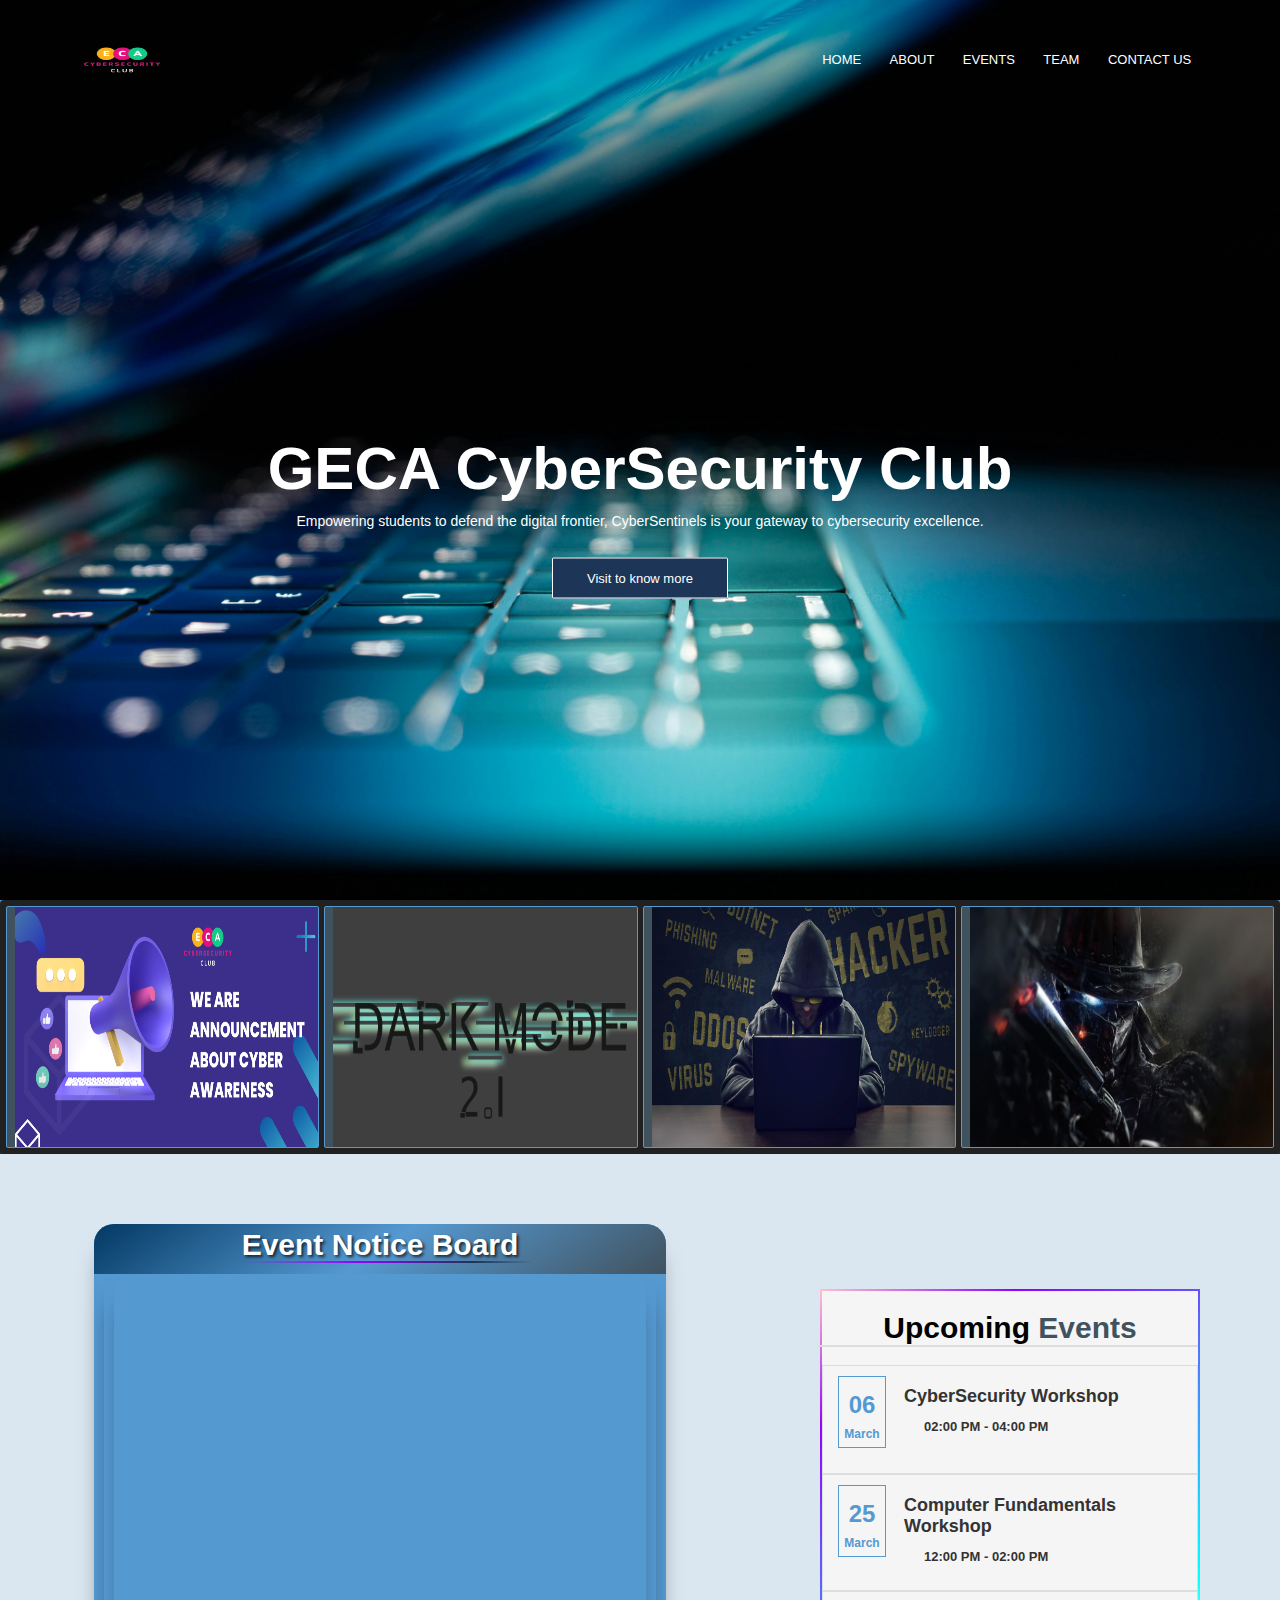
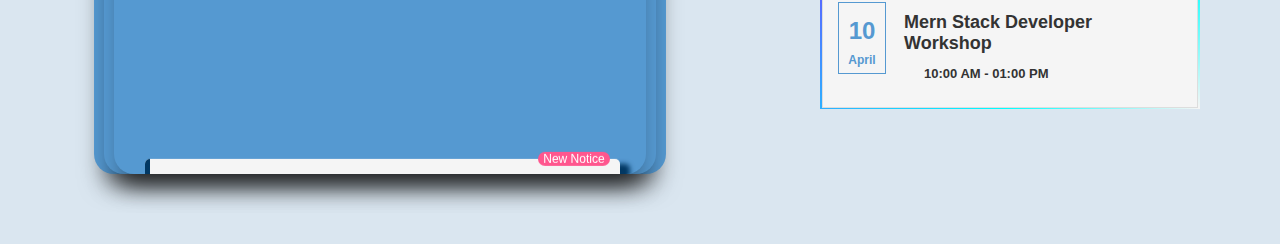
<file: CyberSecurity_club/index.html>
<!DOCTYPE html>
<html lang="en">

    <head>
        <meta charset="UTF-8">
        <meta name="author" content="RhythmusByte" />
        <meta name="viewport" content="width=device-width, initial-scale=1.0" />

        <link rel="stylesheet" href="https://cdnjs.cloudflare.com/ajax/libs/font-awesome/6.4.0/css/all.min.css"
            integrity="sha512-iecdLmaskl7CVkqkXNQ/ZH/XLlvWZOJyj7Yy7tcenmpD1ypASozpmT/E0iPtmFIB46ZmdtAc9eNBvH0H/ZpiBw=="
            crossorigin="anonymous" referrerpolicy="no-referrer" />
        <link rel="stylesheet" href="assets/css/style.css">
        <link rel="icon" href="assets/icons/youtube.png">

        <title>ECA_CyberSecurity_Club</title>

    </head>

    <body>

        <!-- Nav Bar -->

        <header class="header" style="background-image: url('assets/logos/logo.jpg');">
            <nav>
                <a href="#" class="logo_text"><img src="assets/logos/logo.png" style="width:90px; height: 60px;"
                        alt="Logo">
                </a>

                <div class="nav-links" id="navLinks">
                    <i class="fa fa-times" onclick="hideMenu()"></i>

                    <ul>
                        <li><a href="index.html">HOME</a></li>
                        <li><a href="about.html">ABOUT</a></li>
                        <li><a href="events.html">EVENTS</a></li>
                        <li><a href="teams.html">TEAM</a></li>
                        <li><a href="contact.html">CONTACT US</a></li>
                    </ul>
                </div>
                <i class="fa fa-bars" onclick="showMenu()"></i>

            </nav>
            <div class="text-box">
                <h1>GECA CyberSecurity Club </h1>
                <p>Empowering students to defend the digital frontier, CyberSentinels is your gateway to cybersecurity
                    excellence.</p>
                <a href="" class="hero-btn">Visit to know more</a>
            </div>
        </header>

        <!--Image scrollbar section start-->
        <!-- <section class="image_slide_container">
            <h1>Latest Events</h1>
            <div class="scroll-Images">
                <img src="assets/events_banner/banner1.png" alt="latest_announcement">
                <img src="assets/events_banner/banner2.jpg" alt="banner2">
                <img src="assets/events_banner/banner3.jpg" alt="banner3">
                <img src="assets/events_banner/banner4.jpg" alt="banner4">
                <img src="assets/events_banner/banner5.jpg" alt="banner5">
            </div>
        </section> -->

        <!--Image scrollbar section end-->




        <div class="bannerhover">
            <div class="bannercard">
                <p><span> <img src="assets/events_banner/banner1.png" style="width: 100%;  height: 254px;"
                            alt="latest_announcement"></span></p>
                <p><span><img src="assets/events_banner/banner2.jpg" style="width: 100%;   height: 254px;"
                            alt="banner2"></span></p>
                <p><span><img src="assets/events_banner/banner3.jpg" style="width: 100%;  height: 254px;"
                            alt="banner3"></span></p>
                <p><span><img src="assets/events_banner/banner4.jpg" style="width: 100%;  height: 254px;"
                            alt="banner4"></span></p>

            </div>
        </div>


        <!--student Notice board-->
        <section class="notice-container">


            <div class="notice-area">

                <div class="first-box">

                    <div class="notice-heading">
                        <h4 class="line">
                            <span>Event Notice Board</span>
                        </h4>
                    </div>

                    <div class="second-box">

                        <div class="third-box">


                            <marquee direction="up" scrollamount="5px" onmouseover="this.stop();"
                                onmouseout="this.start();">

                                <div>
                                    <fieldset class="alert-box simple-alert">
                                        <legend align="right" class="flash">New Notice</legend>

                                        <a style="text-decoration: none;" href="#">Lorem ipsum dolor sit amet, consectetur adipisicing elit. Inventore ducimus enim nisi. Fugit cupiditate expedita aliquam nobis. Iste, necessitatibus consequatur. <button>21 feb, 2024</button></a>
                                    </fieldset>
                                </div>

                                <div>
                                    <fieldset class="alert-box simple-alert">
                                        <legend align="right" class="flash">New Notice</legend>
                                        <a style="text-decoration: none;" href="#">Lorem ipsum, dolor sit amet consectetur adipisicing elit. Voluptate ex dicta dolorum inventore doloribus et quibusdam eos quia magni pariatur? <button>21 feb, 2024</button></a>
                                    </fieldset>
                                </div>
                                <div class="alert-box simple-alert">
                                    <a style="text-decoration: n one;" href="#">Lorem ipsum dolor sit amet consectetur adipisicing elit. Provident at, est mollitia quo voluptatibus qui molestias beatae dolorum deleniti necessitatibus. <button>21 feb, 2024</button></a>
                                </div>
                                <div class="alert-box simple-alert">
                                    <a style="text-decoration: none;" href="#">Lorem ipsum dolor sit amet consectetur adipisicing elit. Provident at, est mollitia quo voluptatibus qui molestias beatae dolorum deleniti necessitatibus. <button>21 feb, 2024</button></a>
                                </div>
                                <div class="alert-box simple-alert">
                                    <a style="text-decoration: none;" href="#">Lorem ipsum dolor sit amet consectetur adipisicing elit. Provident at, est mollitia quo voluptatibus qui molestias beatae dolorum deleniti necessitatibus. <button>21 feb, 2024</button></a>
                                </div>
                                <div class="alert-box simple-alert">
                                    <a style="text-decoration: none;" href="#">Lorem ipsum dolor sit amet consectetur adipisicing elit. Provident at, est mollitia quo voluptatibus qui molestias beatae dolorum deleniti necessitatibus. <button>21 feb, 2024</button></a>
                                </div>
                                <div class="alert-box simple-alert">
                                    <a style="text-decoration: none;" href="#">Lorem ipsum dolor sit amet consectetur adipisicing elit. Provident at, est mollitia quo voluptatibus qui molestias beatae dolorum deleniti necessitatibus. <button>21 feb, 2024</button></a>
                                </div>
                            </marquee>

                        </div>
                    </div>
                </div>
            </div>

            <!-- upcoming event start -->

            <div class="upcoming-event-section">

                <div class="event-header">
                    <h4 style="font-size: 30px;">Upcoming <span style="color:#41525f; font-size: 30px;">Events</span></h4>
                    <span class="event-line"></span>
                </div>


                <div class="event-body">
                    


                    <div class="event-box">

                        <div class="time-from">
                            <div class="date">06 <span style="font-size:12px;">March</span></div>
                        </div>

                        <div class="event-wrapper"><a href="">
                                <h5 class="title"> CyberSecurity Workshop</h5>
                                <div class="time">02:00 pm - 04:00 pm</div>
                            </a>
                        </div>
                    </div>

                    <div class="event-box">

                        <div class="time-from">
                            <div class="date">25 <span style="font-size:12px;">March</span></div>
                        </div>

                        <div class="event-wrapper"><a href="">
                                <h5 class="title"> Computer Fundamentals Workshop</h5>
                                <div class="time">12:00 pm - 02:00 pm</div>
                            </a>
                        </div>
                    </div>

                    <div class="event-box">

                        <div class="time-from">
                            <div class="date">10 <span style="font-size:12px;">April</span></div>
                        </div>

                        <div class="event-wrapper"><a href="">
                                <h5 class="title">Mern Stack Developer Workshop</h5>
                                <div class="time">10:00 am - 01:00 pm</div>
                            </a>
                        </div>
                    </div>

                </div>
            </div>



        </section>







        <script src="assets/js/script.js"></script>

    </body>

</html>
</file>
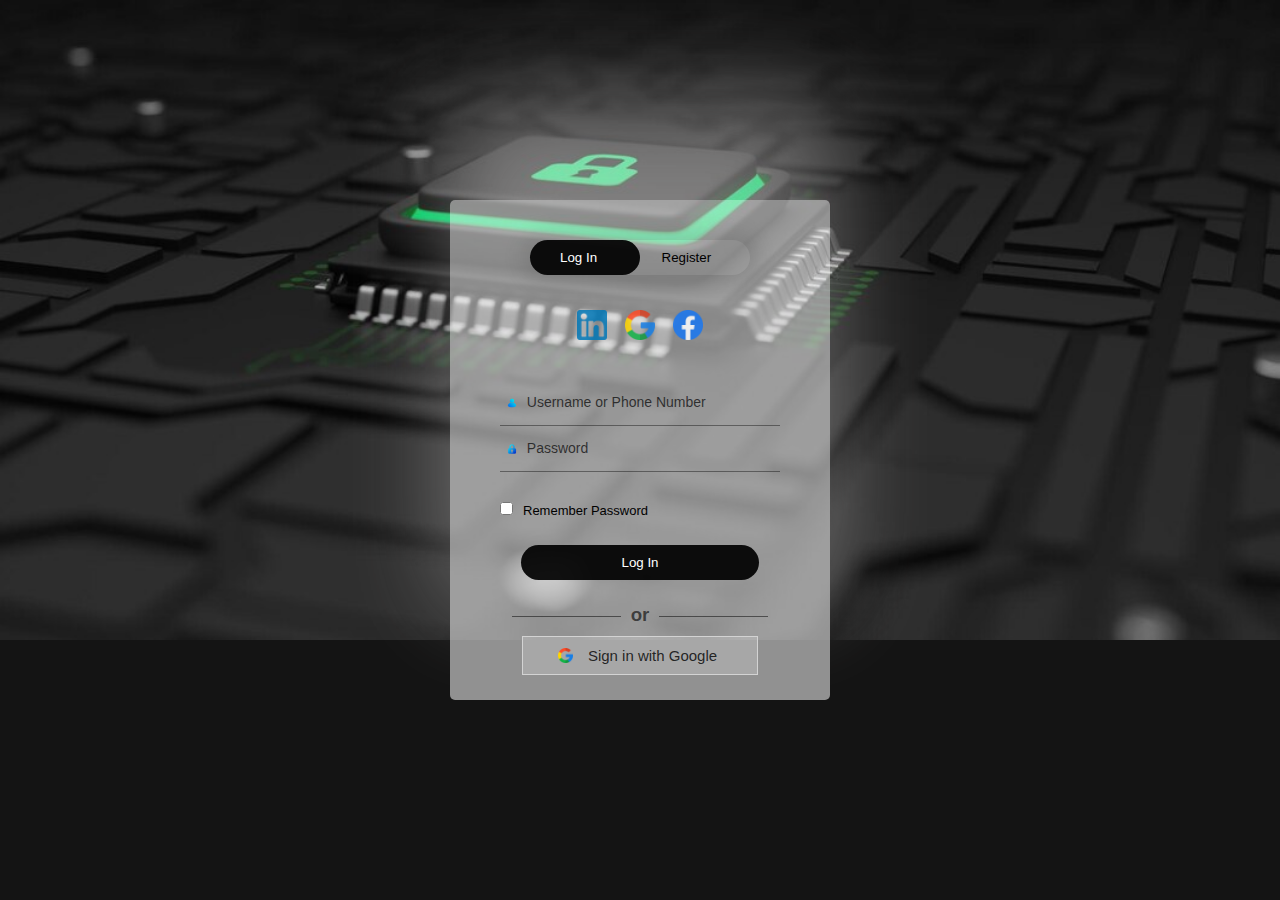
<file: login.html>
<!DOCTYPE html>
<html>

	<head>
		<link rel="shortcut icon" type="png" href="images/icon/favicon.png">
		<title>Login SignUp</title>
		<link rel="stylesheet" type="text/css" href="assets/css/login.css">
		<link rel="stylesheet" type="text/css" href="assets/css/style.css">


		<script src="https://ajax.googleapis.com/ajax/libs/jquery/3.4.1/jquery.min.js"></script>

		<!-- It will redirect to the Home Page after submitting the form -->
		<script>
			$(document).ready(function () {
				$("form").submit(function () {
					alert("Great Job !");
				});
			});
		</script>
	</head>

	<body style="background-image: url(assets/logos/loginbg.jpg); background-repeat: no-repeat; background-size: 100%;">
		<div class="form-box">
			<div class="button-box">
				<div id="btn"></div>
				<button type="button" class="toggle-btn" id="log" onclick="login()" style="color: #fff;">Log In</button>
				<button type="button" class="toggle-btn" id="reg" onclick="register()">Register</button>
			</div>
			<div class="social-icons">
				<img src="assets/icons/linkedin.png">
				<img src="assets/icons/google.png">
				<img src="assets/icons/facebook.png">
			</div>

			<!-- Login Form -->
			<form id="login" class="input-group" action="index.html">
				<div class="inp">
					<img src="assets/icons/username.png"><input type="text" id="email" class="input-field"
						placeholder="Username or Phone Number" style="width: 88%; border:none;" required="required">
				</div>
				<div class="inp">
					<img src="assets/icons/password.png"><input type="password" id="password" class="input-field"
						placeholder="Password" style="width: 88%; border: none;" required="required">
				</div>
				<input type="checkbox" class="check-box">Remember Password
				<button type="submit" class="submit-btn">Log In</button>
			</form>


			<div class="other" id="other">
				<div class="instead">
					<h3>or</h3>
				</div>
				<button class="connect" onclick="google()">
					<img src="assets/icons/google.png"><span>Sign in with Google</span>
				</button>
			</div>


			<!-- Registration Form -->
			<form id="register" class="input-group">
				<input type="text" class="input-field" placeholder="Full Name" required="required">
				<input type="email" class="input-field" placeholder="Email Address" required="required">
				<input type="password" class="input-field" placeholder="Create Password" name="psame"
					required="required">
				<input type="password" class="input-field" placeholder="Confirm Password" name="psame"
					required="required">
				<input type="checkbox" class="check-box" id="chkAgree" onclick="goFurther()">I agree to the Terms &
				Conditions
				<button type="submit" id="btnSubmit" class="submit-btn reg-btn">Register</button>
			</form>
		</div>



		<script src="assets/js/script.js"></script>



	</body>

</html>
</file>
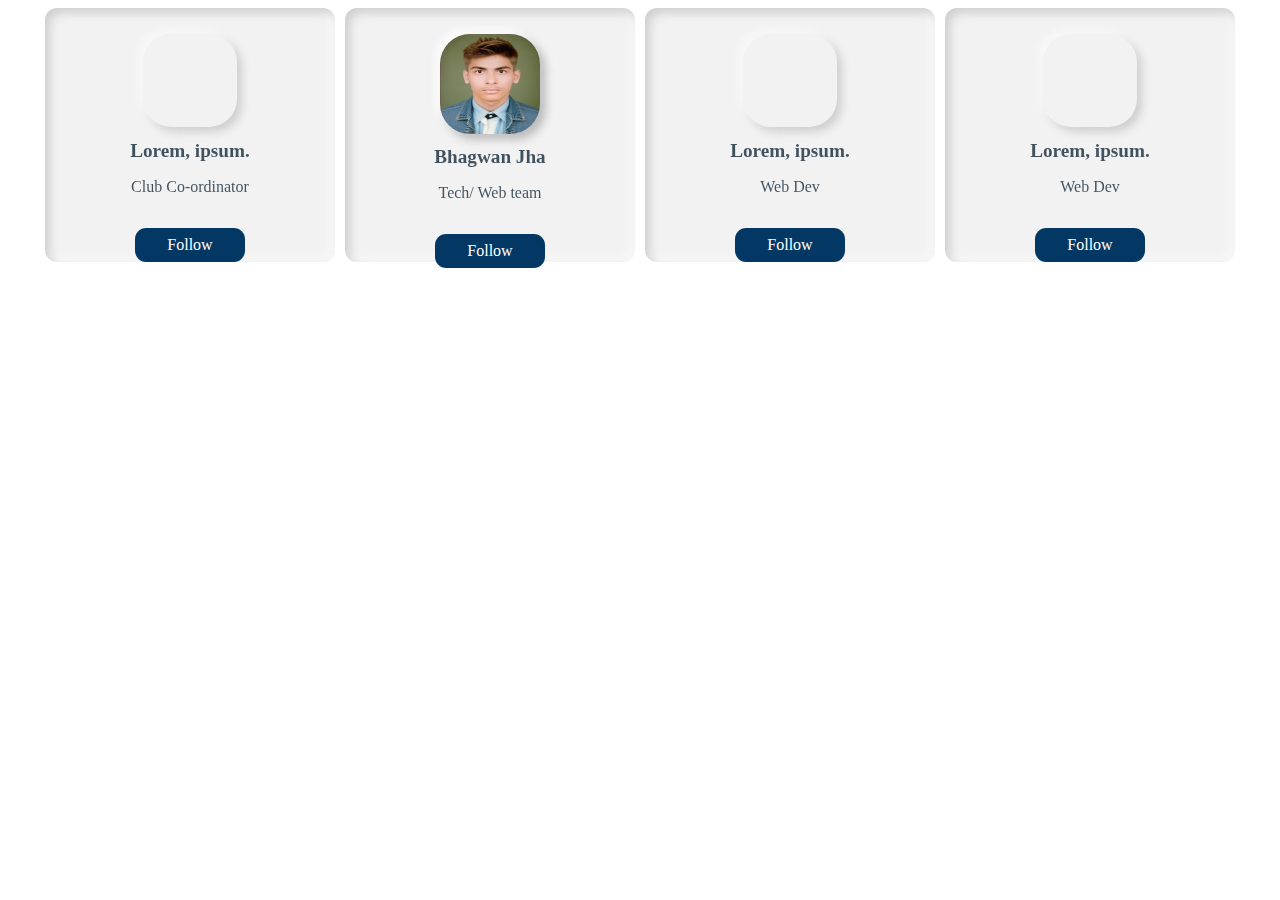
<file: CyberSecurity_club/teams.html>
<!DOCTYPE html>
<html lang="en">

    <style>

    </style>

    <head>
        <meta charset="UTF-8">
        <meta name="viewport" content="width=device-width, initial-scale=1.0">
        <title>team_Details</title>
        <link rel="stylesheet" href="assets/css/team.css">
    </head>

    <body>
        <div class="team_member_container">

            <div class="teamcard">
                <div class="img"></div>

                <div class="info">
                    <span>Lorem, ipsum.</span>
                    <p>Club Co-ordinator</p>
                </div>
                <a href="#">Follow</a>
            </div>

            <div class="teamcard">
                <div class="img"><img src="assets/team_member/bhagwan.jpg" alt="bhagwan" style="margin-top: 0px;" class="team_member_img"> </div>
                <div class="info">
                    <span>Bhagwan Jha</span>
                    <p>Tech/ Web team</p>
                </div>
                <a href="#">Follow</a>
            </div>

            <div class="teamcard">
                <div class="img"></div>
                <div class="info">
                    <span>Lorem, ipsum.</span>
                    <p>Web Dev</p>
                </div>
                <a href="#">Follow</a>
            </div>

            <div class="teamcard">
                <div class="img"></div>
                <div class="info">
                    <span>Lorem, ipsum.</span>
                    <p>Web Dev</p>
                </div>
                <a href="#">Follow</a>
            </div>


        </div>
    </body>

</html>
</file>
<file: CyberSecurity_club/assets/css/style.css>
/* Body */

* {
  font-family: 'Kanit', sans-serif;
  margin: 0;
  padding: 0;
  box-sizing: border-box;
}


/* Website header Start*/

.header {
  min-height: 100vh;
  width: 100;
  background-image:url('assets/events_banner/logo.jpeg');
  background-position: center;
  background-size: cover;
  position: relative;
}
.logo_text{
text-decoration: none;
font-size: 30px;
color: whitesmoke;

}

nav {
  display: flex;
  padding:2% 6%;
  justify-content: space-between;
  align-items: center;
}

nav img {
  width: 150px;
}

.nav-links {
  flex: 1;
  text-align: right;
}

.nav-links ul li {
  list-style: none;
  display: inline-block;
  padding: 8px 12px;
  position: relative;
}

.nav-links ul li a {
  text-decoration: none;
  color: #fff;
  font-size: 13px;
}

.nav-links ul li a:hover {
  color: #5599d1;
  text-decoration: none;
  transition: 0.5s;
}

.text-box {
  width: 90%;
  color: #fff;
  position: absolute;
  top: 50%;
  left: 50%;
  transform: translate(-50%, -50%);
  text-align: center;
}

.text-box h1 {
  font-size: 60px;
  margin-top: 120px;
}

.text-box p {
  margin: 10px 0px 40px;
  font-size: 14px;
  color: #fff;
}

.hero-btn {
  text-decoration: none;
  color: #fff;
  background-color: #1d3557;
  border: 1px solid #fff;
  padding: 12px 34px;
  font-size: 13px;
  border-radius: 1px;

}

.hero-btn:hover {
  border: 1px solid #f4f6f9;
  transition: 0.6s;
  border-radius: 10px;

}

nav .fa {
  display: none;
}

@media(max-width: 700px) {
  .text-box h1 {
      font-size: 30px;
  }

  .text-box p {
      font-size: 12px;
  }


  .nav-links ul li {
      display: block;

  }

  .nav-links {
      position: fixed;
      background:#1d3557;
      height: 100vh;
      width: 200px;
      top: 0%;
      right: -200%;
      text-align: left;
      z-index: 2;
  }

  nav .fa {
      display: block;
      color: #fff;
      margin: 10px;
      font-size: 22px;
      cursor: pointer;
  }

  .nav-links ul {
      padding: 30px;
  }
}
/* Website header end  */

/* Image slider section start*/
/* 
.image_slide_container{
  text-align: center;
  text-decoration: underline;
  background: linear-gradient(140deg,#457b9d,#1d3557,#f1faee);
  font-size: larger;
  color:#1d3557;
  padding: 5px;

}
.image_slide_container h1:hover{
 
  cursor: pointer;
}

div.scroll-Images {
  overflow: auto;
  white-space: nowrap;
  padding: 10px;
}

div.scroll-Images img {
  padding: 10px;
  height: 50vh;
  width: 100%;
  overscroll-behavior-inline: contain;
  border-radius: 20px;
  border-bottom: none; 
}

.scroll-Images::-webkit-scrollbar {
 border-radius: 15px;
  background: linear-gradient(140deg,#457b9d,#1d3557,#f1faee);
  height: 5px;

}

.scroll-Images img:hover{
  transform: scale(0.9);
  filter: brightness(100%);
  transition: 0.5s ease-in-out;
  border-radius: 20px;
} */

/* Image slider section end*/



/* banner hover effect start */
.bannerhover{
  display:flex;
  flex-wrap:wrap;
  align-items:center;
  justify-content:center;
  background: linear-gradient(180deg,#5599d1,#237dc6,#023863);
  }
  
  .bannercard {
    width: 100%;
    height: 254px;
    border-radius: 4px;
    background: #212121;
    display: flex;
    gap: 5px;
    padding: .4em;
  }
  
  .bannercard p {
    height: 100%;
    flex: 1;
    overflow: hidden;
    cursor: pointer;
    border-radius: 2px;
    transition: all .5s;
    background: #41525f;
    border: 1px solid #5599d1;
   
  }
  
  .bannercard p:hover {
    flex: 6;
   
  }
  
  .bannercard p span {
    min-width: 18em;
    padding: .5em;
    text-align: center;
    transform: rotate(-90deg);
    transition: all .5s;
    text-transform: uppercase;
    color: #ff568e;
    letter-spacing: .1em;
  }
  
  .bannercard p:hover span {
    transform: rotate(0);
  }
/* banner hover effect end*/




/*-- student notice board --*/
.notice-container {
   box-sizing: border-box; 
   max-width: 100%; 
   padding: 10px;
   display: flex;
  flex-wrap: wrap;
  align-items: center;
  justify-content: center;
  background-color: #dae6f0;
}

.notice-area {
   margin: auto;
   max-width: 600px;
   padding: 60px 4px;
 }

.notice-heading {
  padding: 3.5px;
  background: linear-gradient(145deg,#023863,#5599d1,#41525f );
  height: 50px;
  border-radius: 20px 20px 0px 0px;
}

.line span { 
  position:relative;
 }

.line span:before {
  content:"";
  position:absolute;
  top: 100%;
  width:105%;
  height:2.5px;
  border-radius:10px;
  background:linear-gradient(145deg, transparent, #9600ff,#1d3557 80%,transparent);
}

.notice-heading h4{
  text-align: center;
  color: #fff;
  font-size: 30px;
  text-shadow: 2px 2px 3px rgba(0,0,0,0.7);
}

.first-box, .second-box, .third-box{
  margin: 0px 10px;
  border-radius: 20px;
  background: #5599d1;
  box-shadow: 0px 20px 25px -10px rgba(0, 0, 0,.5); 
}

.third-box {
  margin: 0px 10px;
  height: 500px;
  background: #5599d1;
  padding-left: 5px;
  overflow: hidden;
}

.third-box marquee { height: 500px; }

.alert-box {
  width:90%;
  margin:20px auto;
  padding: 5px 10px;
  position:relative;
  background-color: #f5f5f5;
  border-radius:5px;
  box-shadow:10px 5px 5px 0px #023863;
}
.alert-box  a { 
  font-weight: 400;
  font-size: 20px;
  color: #000;
  line-height: 30px;
  white-space: pre-wrap;
}

.simple-alert { 
   border-left:5px solid #023863;
   transition: transform 0.3s ease-out;
 }
.simple-alert:hover {
   transform: translate(0, 5px);
 }

fieldset {
   border:0; 
}

legend {
   font-size: 12px; 
  padding: 0px 5px; 
  color: white; 
  background-color: #ff568e; 
  border-radius: 10px;
 }

@keyframes flash {
  0%, 50%, 100% {opacity: 1;}
  25%, 75% {opacity: 0;}
}
.flash {
  animation-name: flash;
  animation-duration: 3s;
  animation-fill-mode: both;
  animation-iteration-count: infinite;
}



.upcoming-event-section {
   box-sizing: border-box;
    margin: auto;
     width: 380px; 
     background: #f5f5f5; 
     height: 420px;
    border: 2px solid;
     border-image-slice: 1; 
     border-image-source: linear-gradient(145deg, pink, #9600ff 20%,cyan 80%,transparent);
     }

.event-header {
   text-align: center;
   margin: 20px 0px 10px;
   padding-bottom: 10px; 
  position: relative; 
}

.event-header h3 {
   font-size: 22px;
   font-weight: 400; 
  line-height: 40px; 
  margin-bottom: 0px;
 }
.event-header .event-line { 
  background-color: #ddd; 
  position: absolute;
   width: 380px;
   right: 0; 
  height: 2px; 
}

.event-body {
   margin: 0px; padding: 0px; 
  }

.event-box {
   border:1px solid #ddd; 
  box-sizing: border-box;
   margin: 0px;
   overflow: hidden;
   padding: 10px 15px 25px; 
  transition: transform 0.3s ease-out;
 }
.event-box:hover { 
  transform: translate(0, 5px);
 }

.time-from { 
  border: 1px solid #5599d1;
   box-sizing: border-box; 
  color: #5599d1; 
  float: left; 
  margin: 0px;
   text-align: center;
   width: 48px; 
}
.date {
   font-size: 24px;
   font-weight: 700; 
  line-height: 25px; 
  margin: 15px 0px 0px;
 }

.event-wrapper {
   box-sizing: border-box; 
  float: right;
   position: relative;
   width: calc(100% - 66px);
 }
.event-wrapper h5 {
   font-size: 18px;
   margin: 10px 0px;
 }
a { 
  color: #333333; text-decoration-line: none; 
}

.time { 
  font-size: 13px;
   font-weight: 700; 
  text-transform: uppercase; 
  display: inline-block;
   margin-left: 20px;
 }
</file>
<file: assets/css/login.css>
* {
	margin: 0;
	padding: 0;
	font-family: sans-serif;
}

body {
	display: flex;
	justify-content: center;
	width: 100%;
	height: 100vh;
	align-items: center;
}

.logo {
	display: flex;
	justify-content: center;
}
.logo img {
	width: 100px;
}
.form-box
{
	width: 380px;
	height: 500px;
	position: relative;
	margin: 6% auto;
	background: #fff8;
	padding: 5px;
	border-radius: 5px;
	overflow: hidden;
	box-shadow: 0px -100px 100px rgba(234, 232, 232, 0.4);

}

.button-box
{
	width: 220px;
	margin: 35px auto;
	position: relative;
	box-shadow: 0 0 20px 9px rgba(0,0,0,.1);
	border-radius: 30px;
}

.toggle-btn
{
	padding: 10px 30px;
	cursor: pointer;
	background: transparent;
	position: relative;
	border: 0;
	outline: none;
}

#btn
{
	top: 0;
	left: 0;
	position: absolute;
	width: 110px;
	height: 100%;
    background:rgba(0, 0, 0, 0.922);
	border-radius: 30px;
	transition: 0.5s;
}
.social-icons
{
	margin: 30px auto;
	text-align: center;
}
.social-icons img
{
	width: 30px;
	margin: 0 7px;
	cursor: pointer;
	opacity: 0.85;
}

.input-group
{
	top: 180px;
	position: absolute;
	width: 280px;
	transition: .5s;
	font-size: 13px;
	color: #010101;
}
.inp {
	border-bottom: 1px solid rgba(0,0,0,0.4);
	justify-content: center;
	align-items: center;
	display: flex;
	flex-wrap: wrap;
}
.inp img{
	width: 20px;
	padding-right: 10px;
}
.input-field
{
	width: 100%;
	padding: 10px 0;
	margin: 5px 0;
	border-left: 0;
	border-right: 0;
	border-top: 0;
	border-bottom: 1px solid rgba(0,0,0,0.4);
	outline: none;
	background: transparent;
	color: rgba(0,0,0);
}
::placeholder {
	color: rgba(0,0,0,0.7);
	font-weight: 500;
	font-size: 14px;
}
#register .input-field {
	color: rgba(0,0,0,0.8);
}
#register{
	z-index: 99;
}
.submit-btn
{
	width: 85%;
	padding: 10px 30px;
	cursor: pointer;
	display: block;
	margin: auto;
	background:rgba(0, 0, 0, 0.922);
	color: #fff;
	border: 0;
	outline: none;
	border-radius: 30px;
}

.submit-btn:hover{
background-color:rgb(0, 255, 0) ;
color: rgb(21, 21, 21);
transition: 0.4s;
}

.reg-btn {
	background: #41525f;
}
.check-box
{
	cursor: pointer;
	margin: 30px 10px 30px 0;
}

.instead {
	margin-top: 10px;
}
.instead h3 {
    overflow: hidden;
    text-align: center;
    color: rgba(0,0,0,0.6);
}
.instead h3:before,
.instead h3:after {
    background-color: rgba(0,0,0,0.5);
    content: "";
    display: inline-block;
    height: 1px;
    position: relative;
    vertical-align: middle;
    width: 50%;
}
.instead h3:before {
    right: 0.5em;
    margin-left: -50%;
}
.instead h3:after {
    left: 0.5em;
    margin-right: -50%;
}
span
{
	color: rgba(0,0,0,0.8);
	font-size: 12px;
}

#login
{
	left: 50px;
}
#register
{
	left: 450px;
}

.other {
	display: grid;
	justify-content: center;
	margin-top: 250px;

}

.connect {
	display: flex;
	margin: 10px;
	padding: 0px 30px;
	align-items: center;
	text-align: center;
	justify-content: center;
	border: 1px solid lightgray;
	cursor: pointer;
	outline: none;
	/*border-radius: 10px;*/

	background: #fff3;
}
.connect:hover {
	background: #fff8;
}
.connect img {
	padding: 5px;
	width: 25px;
}
.connect span {
	padding: 10px;
	font-size: 15px;
}
</file>
<file: assets/css/style.css>
/* Body */

* {
  font-family: 'Kanit', sans-serif;
  margin: 0;
  padding: 0;
  box-sizing: border-box;
  
}

body{
  background-color: rgba(0, 0, 0, 0.922);
}




/* Website header Start*/
.header {
  min-height: 100vh;
  transform: 1s;
  width: 100;
  background-position: center;
  background-color: rgba(0, 0, 0, 0.922);
  background-size: cover;
  position: relative;
  
}
.logo_text{
text-decoration: none;
font-size: 30px;
color: #777777;

}

nav {
  display: flex;
  padding:8px 25px 8px 25px;
  justify-content: space-between;
  align-items: center;
  background-color: rgba(0, 0, 0, 0.922);
  width: 100%;
  position: fixed;
  
}

nav img {
  width: 150px;
}

.nav-links {
  flex: 1;
  text-align: right;
}

.nav-links ul li {
  list-style: none;
  display: inline-block;
  padding: 8px 3px;
  position: relative;
}

.nav-links ul li a {
  color: white;
  text-decoration: none;
  padding: 10px 10px;
  position: relative;
}

.nav-links ul li a:hover{
  color:rgb(0, 255, 0);
}


.nav-links ul li a::after {
  content: '';
  position: absolute;
  left: 0;
  bottom: 0;
  height: 4px;
  width: 0;
  background-color: rgb(0, 255, 0);
  transition: width 0.5s ease;
  border-radius: 5px;



}

.nav-links ul li a:hover::after {
 width: 100%;

}

.nav-links ul li a:hover::after{
  width: 100%;

}

.text-box {
  width: 90%;
  color: #fff;
  position: absolute;
  top: 50%;
  left: 50%;
  transform: translate(-50%, -50%);
  text-align: center;

}

.text-box h1 {
  font-size: 60px;
  margin-top: 120px;
 font-family: "Cascadia Code", monospace;
  

}

.text-box p {
  margin: 10px 0px 40px;
  font-size: 14px;
  color: #fff;
  font-family: "Cascadia Code", monospace;

}

.hero-btn {
  text-decoration: none;
  color: #fff;
  background-color: rgba(41, 244, 5, 0.997);
  border: 1px solid #fff;
  padding: 12px 34px;
  font-size: 13px;
  border-radius: 7px;
  font-family: "Cascadia Code", monospace;
}

.hero-btn:hover {
  border: 0px solid #f4f6f9;
  transition: 0.6s;
  background-color:rgb(0, 255, 0);

}

nav .fa {
  display: none;
}

@media(max-width: 700px) {
  .text-box h1 {
      font-size: 30px;
  }

  .text-box p {
      font-size: 12px;
  }


  .nav-links ul li {
      display: block;

  }

  .nav-links {
      position: fixed;
      height: 100vh;
      width: 200px;
      top: 0%;
      right: -200%;
      text-align: left;
      z-index: 2;
      transition: 0.5s;
      background-color: rgba(0, 0, 0, 0.922);
  }

  nav .fa {
      display: block;
      color: #fff;
      margin: 10px;
      font-size: 22px;
      cursor: pointer;
  }

  .nav-links ul {
      padding: 30px;
  }
}
/* Website header end*/


/* blogs banner page start */
  .wrapper video {
    width: 100%;
    height: 100%;
    object-fit: cover;
  }
  
  .overlay {
    width: 100%;
    height: 100%;
    display: flex;
    flex-direction: column;
    justify-content: center;
    align-items: center;
    backdrop-filter: blur(33px);
    position: absolute;
    top: 0;
    left: 0;
    z-index: 20;
  }
  

  input[type="radio"] {
    display: none;
  }
  
  .slider-container {
    width: 100%;
    height: 300px;
    aspect-ratio: 1000/667;
    overflow: hidden;
    border: 1rem solid rgba(0, 0, 0, 0.922);
    box-shadow: 8px 8px 10px #0000002e, -8px -8px 10px #00000028;
    transition: all .3s linear;
    cursor: pointer;
  }
  
  
  @media (hover:hover) {
    .slider-container:hover {
      border-color: rgba(0, 0, 0, 0.922);
    }
  }
  
  .images-container {
    width: calc(100% * 5);
    height: 100%;
    display: flex;
    animation: animate 15s linear infinite alternate;
    transition: all .4s linear;
  }
  
  
  .images-container img {
    width: calc(100% / 5);
    height: 100%;
  }
  

  .control-indicators {
    margin-top: 1rem;
    display: flex;
    gap: 1.5rem;
    align-items: center;
    justify-content: center;
  }
  
  .indicator {
    width: 2rem;
    background-color: white ;
    box-shadow: 2px 2px 5px #00000070;
    aspect-ratio: 1/1;
    border-radius: 50%;
    cursor: pointer;
    transition: all .2s linear;
  }
  
  @media (hover:hover) {
    .indicator:hover {
      background-color: rgb(0, 255, 0);
    }
  }
  

  #radio-1:checked~.slider-container .images-container {
    margin-left: 0;
  }
  
  #radio-1:checked~.control-indicators .indicator1 {
    background-color: rgba(0, 0, 0, 0.922);
  }
  
  #radio-2:checked~.slider-container .images-container {
    margin-left: -100%;
  }
  
  #radio-2:checked~.control-indicators .indicator2 {
    background-color: rgba(0, 0, 0, 0.922);
  }
  
  #radio-3:checked~.slider-container .images-container {
    margin-left: -200%;
  }
  
  #radio-3:checked~.control-indicators .indicator3 {
    background-color:rgba(0, 0, 0, 0.922);
  }
  
  #radio-4:checked~.slider-container .images-container {
    margin-left: -300%;
  }
  
  #radio-4:checked~.control-indicators .indicator4 {
    background-color: rgba(0, 0, 0, 0.922);
  }
  
  #radio-5:checked~.slider-container .images-container {
    margin-left: -400%;
  }
  
  #radio-5:checked~.control-indicators .indicator5 {
    background-color: rgba(0, 0, 0, 0.922);
  }
  
  
  @media only screen and (max-width:768px) {
    html {
      font-size: 48%;
    }
  }
  
  @media only screen and (max-width:450px) {
    html {
      font-size: 35%;
    }
  }
  
  @media only screen and (max-width:300px) {
    html {
      font-size: 25%;
    }
  }
  
/* blogs banner page end */



/*-- students notice page start --*/
.notice-container {
   box-sizing: border-box; 
   max-width: 100%; 
   padding: 10px;
   display: flex;
  flex-wrap: wrap;
  align-items: center;
  justify-content: center;
  background-color: rgba(0, 0, 0, 0.922);
}

.notice-area {
   margin: auto;
   max-width: 600px;
   padding: 50px 4px;
   width: 100%;

 }

.notice-heading {
  padding: 20.5px;
  height: 100px;
  border-radius: 20px 20px 0px 0px;

}

.line span { 
  position:relative;
 }

.line span:before {
  content:"";
  position:absolute;
  top: 100%;
  width:105%;
  height:2.5px;
  border-radius:10px;
}

.notice-heading h4{
  text-align: center;
  color: #faf9f9;
  font-size: 23px;
  font-family: Cascadia Code, monospace;
  text-shadow: 2px 2px 3px rgba(0,0,0,0.7);
  border-radius: 10px;

}

.first-box{
     border: none;
     border-image-slice: 1; 
     background: rgba(0, 0, 0, 0.922);
     background-color: rgba(13, 13, 13, 0.922);

    }

    .first-box:hover{
      border: 2px solid rgb(0, 255, 0);
      transition: 0.5s;
    }


.third-box {
  height: 400px;
  overflow: hidden;
}

.third-box marquee { height: 500px; }

.alert-box {
  width:90%;
  margin:20px auto;
  padding: 5px 10px;
  position:relative;
  box-shadow:3px 4px 4px 0px rgb(0, 255, 0);
}

.alert-box  a { 
  font-weight: 400;
  font-size: 14px;
  color: #f8f4f4;
  font-family: "Cascadia Code", monospace;
  line-height: 18px;
  font-family: Montserrat, sans-serif;  

}

.simple-alert { 
   border-left:5px solid rgb(0, 255, 0);
   transition: transform 0.3s ease-out;
 }

.simple-alert:hover {
   transform: translate(0, 5px);
 }

fieldset {
   border:0; 
}

legend {
   font-size: 12px; 
   padding: 0px 5px; 
   color: white; 
   background-color: rgb(0, 255, 0); 
   border-radius: 10px;
 }

@keyframes flash {
  0%, 50%, 100% {opacity: 1;}
  25%, 75% {opacity: 0;}
}
.flash {
  animation-name: flash;
  animation-duration: 3s;
  animation-fill-mode: both;
  animation-iteration-count: infinite;
}

.upcoming-event-section {
   box-sizing: border-box;
    margin: auto;
     width: 380px; 
     background-color: rgba(13, 13, 13, 0.922);
     height: 420px;
    border: none;
    border: 1px solid #777777

  }
     .upcoming-event-section:hover{
     transition: 0.5s;
      border: 2px solid rgb(0, 255, 0);
     }
    
.event-header {
   text-align: center;
   margin: 20px 0px 10px;
   padding-bottom: 10px; 
  position: relative; 
  

}

.event-header h3, .event-header h4 {
   font-size: 22px;
   font-weight: 400; 
  line-height: 40px; 
  color: white;
  margin-bottom: 0px;
 }
/* .event-header .event-line { 
  border: 1px solid #777777;
  position: absolute;
   width: 380px;
   right: 0; 
  height: 2px; 
} */

.event-body {
   margin: 0px; padding: 0px; 
  }

.event-box {
   border:1px solid #ddd; 
  box-sizing: border-box;
   margin: 0px;
   overflow: hidden;
   padding: 10px 15px 25px; 
  transition: transform 0.3s ease-out;
 }
.event-box:hover { 
  transform: translate(0, 5px);
 }

.time-from { 
  border: 1px solid rgb(0, 255, 0);
   box-sizing: border-box; 
  color: white; 
  float: left; 
  margin: 0px;
   text-align: center;
   width: 48px; 
}
.date {
   font-size: 24px;
   font-weight: 700; 
  line-height: 25px; 
  margin: 15px 0px 0px;
 }

.event-wrapper {
   box-sizing: border-box; 
  float: right;
   position: relative;
   width: calc(100% - 66px);
 }
.event-wrapper h5 {
   font-size: 18px;
   margin: 10px 0px;
   color: white;
 }
a { 
  color: rgb(0, 255, 0); 
  text-decoration-line: none; 
}

.time { 
  font-size: 13px;
   font-weight: 700; 
  text-transform: uppercase; 
  display: inline-block;
   margin-left: 20px;
 }
 /* students notice page  end*/


 /* Feedback Form css start*/
.feedback_heading {
	position: relative;
  text-align: center;
  font-family: "Cascadia Code", monospace;
  color: white;

}

.feedback_shortdesc p{
	font-family: "Cascadia Code", monospace;
  color: rgb(0, 255, 0);

}

.feedback_heading span{
	font-weight: 700;
	font-family: "Cascadia Code", monospace;
	font-size: 30px;
}

.feedback_heading .feedback_shortdesc {
	padding: 10px;
	font-family: 'Open Sans', sans-serif;
	font-size: 15px;
	color: #2E3D49;
	margin-bottom: 10px;
}
.feedbox {
	margin-top: 50px;
	width: 100%;
	display: flex;
  background-size: cover;
	padding: 10px 30px;
	background-attachment: fixed;
  align-items: center;
  justify-content: center;
}
.feed {
	width: 800px;
	height: 420px;
	position: relative;
	border-radius: 10px;
	justify-content: center;
	box-shadow: inset 0 0 90px rgba(0,0,0,0.6),
					0 0 80px rgba(0,0,0,0.2);
	background: rgba(0,0,0,0.4);
}
.feed form {
	width: 100%;
	height: 100%;
	padding: 20px;
}

.feed form label {
	position: absolute;
	color: #f2f2f2;
	font-size: 14px;
	font-weight: 800;
  font-family: "Cascadia Code", monospace;

}
.feed form input, .feed textarea {
	padding: 15px;
	border-radius: 5px;
	box-shadow: inset 0 0 5px lightgray;
	border: 1px solid rgba(0,0,0,0.2);
	outline: none;
	color: #f8f8f9;
	background: #fff9;
	font-weight: 600;
  font-size: 15px;
  font-family: "Cascadia Code", monospace;

}
.feed form input {
	margin-bottom: 15px;
	width: 100%;
  background-color:rgba(0, 0, 0, 0.922);

}
.feed form .fname {
	width: 100%;
  background-color:rgba(0, 0, 0, 0.922);
}
.feed form textarea {
	width: 100%;
	height: 100px;
  background-color:rgba(0, 0, 0, 0.922);

}

.feed #csubmit {
	margin-top: 25px; 
	background-color: rgb(0, 255, 0);
	border-radius: 5px;
	border-style: none;
	outline: none;
	width: 100%;
	padding: 15px 25px;
	color: #fff;
	font-size: 12px;
	cursor: pointer;
  font-family: "Cascadia Code", monospace;

}
.feed #csubmit:hover{
  transform: translate(1px, 2px);
  transition: 0.5s;

}


.feed form textarea:hover ,.feed form .fname:hover,.feed form input:hover{
  background-color: rgba(50, 145, 50, 0.177);
  transition: 0.4s;
}

 /* Feedback Form css end*/

/* FAQ Section start */

.fqaContainer{
  position: relative;
  width: 100vw;
  height: 100vh;
  display: flex;
  align-items: center;
  justify-content: space-around;
}

.fqaContainer img{
   width: 30%;
   height: 70vh;
   margin-left: 50px;
   border-radius: 8px;
}
.fqaContainer img:hover{
  transform: scale(1.1);
  transition: 0.3s;
}
.questions{
   height: 70vh;
   width: 40%;
   display: flex;
   flex-direction: column;
   color: white;
   padding: 0 4px;
   margin-right: 50px;
}
.questions h3{
   height: 90px;
   width: 95%;
   margin-left: 5px;
   font-size: 2vw;
   margin: 0.2vh;
   justify-content: center;
}

.questions p{
   background-color: rgb(0, 0, 0);
   margin: 5px 0;
   padding: 0 5px;
   display: flex;
   width: 96%;
   height: 90px;
   color: #777777;
   border-radius: 10px;
   align-items: center;
   font-weight: 500;
   font-family: 'Lucida Sans', 'Lucida Sans Regular', 'Lucida Grande', 'Lucida Sans Unicode', Geneva, Verdana, sans-serif;
   
 
}
.questions p:hover{
   background-color:rgb(0, 255, 0);
   color: white;
   cursor: pointer;
}
  

@media (max-width:1050px){
   .fqaContainer{
       position: relative;
       width: 100vw;
       height: 100%;
       display: flex;
       flex-direction: column-reverse;
       align-items: center;
       /* justify-content: center; */
    }
    .fqaContainer img{
       width: 40%;
       height: 70vh;

       margin-right: 50px;
       margin-bottom: 20px;
   }
   .questions{
       height: 70vh;
       width: 70%;
       margin: 20px 0;
   
       display: flex;
       flex-direction: column;
       color: white;
       padding: 0 4px;
       /* margin-right: 50px; */
   }
   .questions h3{
       height: 90px;
       text-align: center;
       width: 95%;
       margin-left: 5px;
       font-size: 27px;
       margin: 0.2vh;
       justify-content: center;
       
   
   }
   .questions p{

       background-color: rgba(13, 13, 13, 0.922);  ;
       padding: 0 5px;
       display: flex;
       width: 96%;
       height: 90px;
       color: #777777;
       border-radius: 10px;
       align-items: center;
       font-weight: 500;
       font-family: 'Lucida Sans', 'Lucida Sans Regular', 'Lucida Grande', 'Lucida Sans Unicode', Geneva, Verdana, sans-serif;
       
     
   }
   span{
       margin-left: 5px;
   }
}
@media (max-width:800px){
   .fqaContainer img{
       width: 84%;
       height: 64vh;
   }
   .questions{
       height: 70vh;
       width: 70%;
       margin-top: 20px;
       margin-bottom: 1px;
       display: flex;
       flex-direction: column;
       color: white;
       padding: 0 4px;
       /* margin-right: 50px; */
   }
   .questions h3{
       margin-bottom: 10px;
   }
}
/* FAQ section end */



/*Footer page design*/
footer{
  width: 100%;
  background-color: rgba(0, 0, 0, 0.922);
  color: #fff;
  padding: 50px 0 30px;
  font-size: 13px;
  line-height: 20px;
}
.row{
  width: 85%;
  margin: auto;
  display: flex;
  flex-wrap: wrap;
  align-items: flex-start;
  justify-content: space-between;
}
.col{
  flex-basis: 25%;
  padding: 10px;
}
.col:nth-child(2), .col:nth-child(3){
  flex-basis: 15%;
}
.footer_logo{
  width: 80px;
  position: relative;
  top: -23px;
  left: -20px;
}
.footer_about{
  position: relative;
  top: -23px;
}
.col h3{
  width: fit-content;
  margin-bottom: 40px;
  position: relative;
}
.footer_email{
  width: fit-content;
  border-bottom: 1px solid #f66335;
  margin: 20px 0;
}
.col ul li{
  list-style: none;
  margin-bottom: 12px;
}
.col ul li a{
  text-decoration: none;
  color: #fff;
}
.col form{
  padding-bottom: 15px;
  display: flex;
  align-items: center;
  justify-content: space-between;
  border-bottom: 1px solid #f66335;
  margin-bottom: 50px;
}
.col form .icon{
  font-size: 18px;
  margin-right: 10px;
}
.col form input{
  width: 100%;
  background: transparent;
  color: #ccc;
  border: 0;
  outline: none;
}
.col form button{
  background: transparent;
  border: 0;
  outline: none;
  cursor: pointer;
}
.col form button .icon_right{
  font-size: 16px;
  color: #ccc;
}
.col .social_icons .social_icon{
  width: 30px;
  height: 30px;
  border-radius: 50%;
  text-align: center;
  line-height: 40px;
  font-size: 20px;
  color: #fff;
  background-color: rgb(11, 11, 11);
  margin-right: 15px;
  padding: 5px;
  cursor: pointer;
}
.social_icon:hover{
  transition: 0.5s;
  transform: scale(1.1);
  border-color: rgb(0, 255, 0);
}
hr{
  width: 90%;
  border: 0;
  border-bottom: 1px solid #ccc;
  margin: 20px auto;
}
footer .copyright{
  text-align: center;
}
.bottom_line{
  width: 100%;
  height: 5px;
  background: #767676;
  border-radius: 3px;
  position: absolute;
  top: 25px;
  left: 0;
  overflow: hidden;
}
.bottom_line span{
  width: 15px;
  height: 100%;
  background: rgb(0, 255, 0);
  border-radius: 3px;
  position: absolute;
  top: 0;
  left: 10px;
  animation: moveline 2s linear infinite;
}
@keyframes moveline{
  0%{
      left:-20px;
  }
  100%{
      left:100%;
  }
}
</file>
<file: CyberSecurity_club/assets/css/team.css>
.team_member_container{
    display: flex;
    flex-wrap: wrap;
    align-items: center;
    justify-content: center;
    gap: 10px;
}


.teamcard {
    width: 290px;
    min-width:200px;
    height: 254px;
    display: flex;
    flex-direction: column;
    align-items: center;
    background: #f2f2f3;
    border-radius: 12px;
    box-shadow: inset 5px 5px 10px #a9a9aa77,
                 inset -5px -5px 10px #ffffff7e;
   }
   
   .teamcard .img, .team_member_img {
    height: 100px;
    margin-top: 1.6em;
    aspect-ratio: 1;
    border-radius: 30%;
    background: #f2f2f3;
    margin-bottom: 0.4em;
    box-shadow: -5px -5px 8px #ffffff7a, 
                 5px 5px 8px #a9a9aa7a;
   }
   
   .teamcard .info {
    text-align: center;
    margin-top: 0.4em;
    background-color: #41525f;
    background-clip: border-box;
    -webkit-background-clip: text;
    -webkit-text-fill-color: transparent;
   }
   
   .teamcard .info > span {
    font-weight: bold;
    font-size: 1.2em;
   }
   
   .teamcard a {
    margin-top: 1em;
    color: #fff;
    text-decoration: none;
    background-color: #023863;
    padding: .5em 2em;
    border-radius: 0.7em;
   }
   
   .teamcard a:active {
    box-shadow: inset 3px 3px 3px #0056ff,
                inset -3px -3px 3px #00c2ff;
   }
</file>
